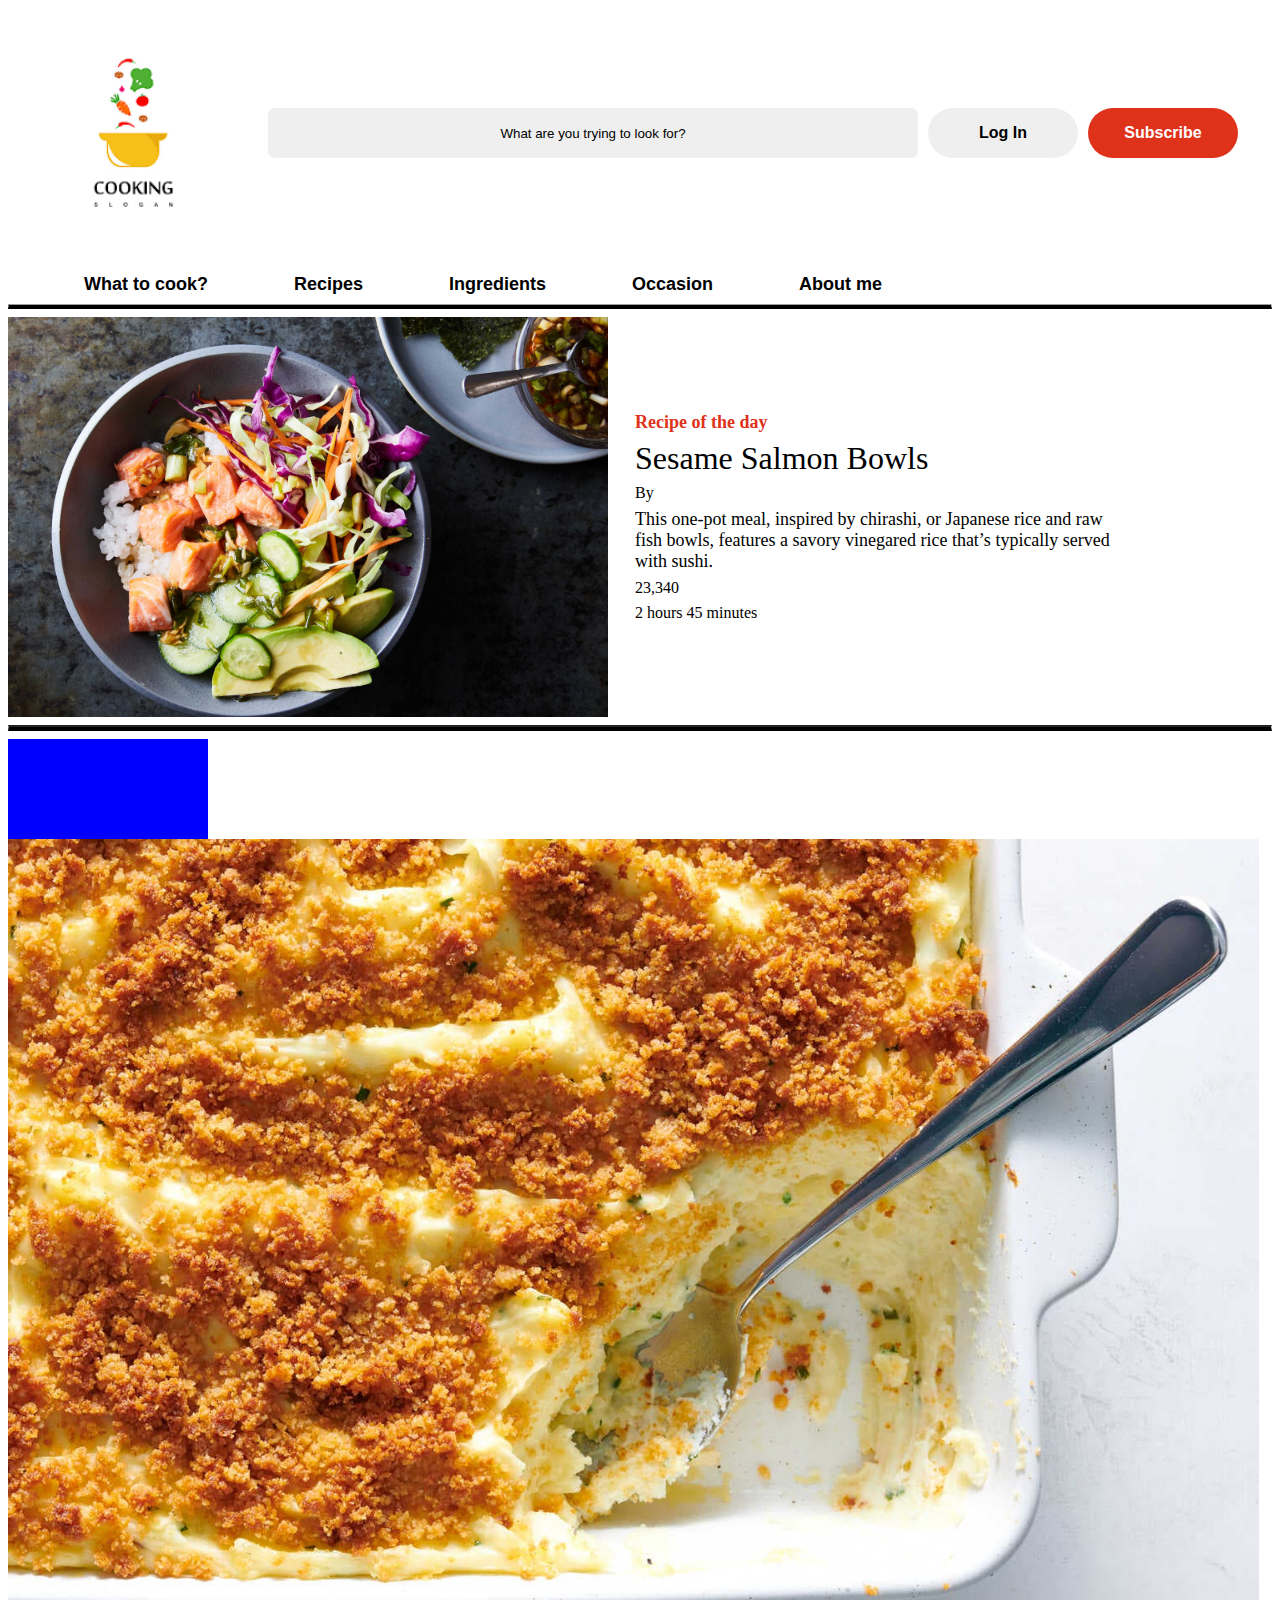
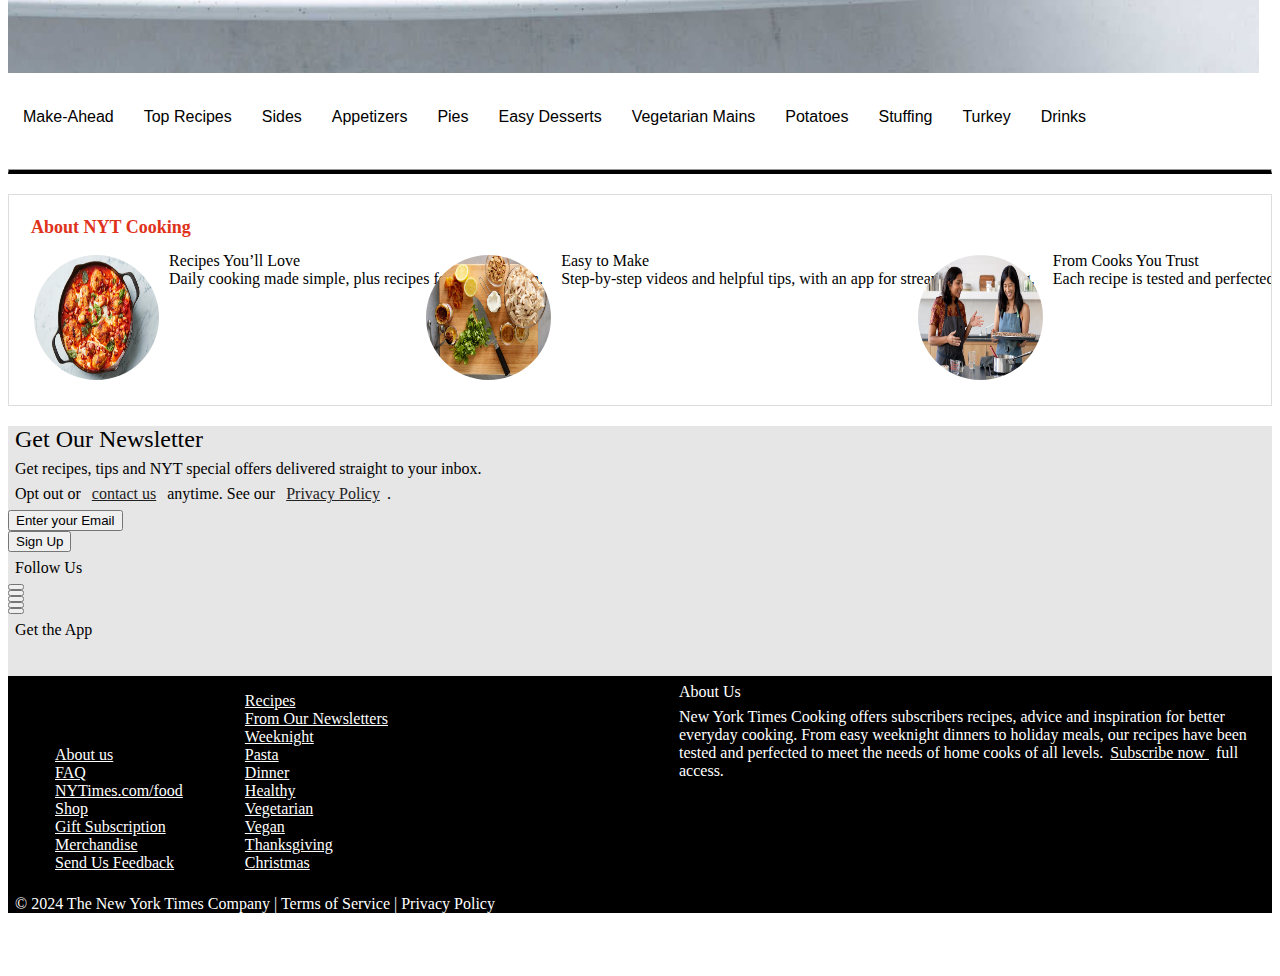
<file: index.html>
<!DOCTYPE html>
<html>
    <head>
        <title>Cooking</title>
        <link rel="stylesheet" href="style.css">
        <link rel="stylesheet" href="about.css">
    </head>
    <body>
        <div class="maindiv" id="maindiv">
            <div class="header" id="header">
                <div class="header-buttons"> 
                    <img src="cookinglogo.png" alt="Cooking Logo" class="logo" id="logo">
                    <button class="search" id="search">What are you trying to look for?</button>
                    <button class="login" id="login">Log In</button>
                    <button class="subscribe" id="subscribe">Subscribe</button>
                </div>
                <div class="menu-button">
                    <button class="button1" id="button1">What to cook?</button>
                    <button class="button2" id="button2">Recipes</button>
                    <button class="button3" id="button3">Ingredients</button>
                    <button class="button4" id="button4">Occasion</button>
                    <button class="button5" id="button5">About me</button> 
                </div>
            </div>
        </div>

        <hr/>

        <div class="sesame-salmon" id="sesame-salmon">
            <div class="img-sesame-salmon" id="img-sesame-salmon">
                <img src="salmon-bowls.jpg" alt="sesame-salmon-bowl" class="sesame-salmon-bowls" id="sesame-salmon-bowls">
            </div>
            <div class="content-sesame-salmon" id="content-sesame-salmon">
                <p style="color: #df321b; font-weight: bolder; font-size: large;" >Recipe of the day</p>
                <p style="font-size: xx-large;">Sesame Salmon Bowls</p>
                <p>By<a href="">Kay Chun</a></p>
                <p style="font-size: large;">This one-pot meal, inspired by chirashi, or Japanese rice and raw fish bowls, features a savory vinegared rice that’s typically served with sushi.</p>
                <p>23,340</p>
                <p>2 hours 45 minutes</p>
            </div>
        </div>

        <hr style="border-top: 2px solid #222">
        <div class="mashed-potato" id="mashed-potato">
            <!-- WIP, adding a rectangle on top of the image -->
            <div id="rectangle"></div>

            <img src="Mashed-Potato.jpg" alt="Mashed-Potato Img" class="mashed-potato-img" id="mashed-potato-img">
        
        </div>
        <div class="buttons" id="buttons">
            <button class="make-ahead" id="make-ahead">Make-Ahead</button>
            <button class="top-recipes" id="top-recipes">Top Recipes</button>
            <button class="sides" id="sides">Sides</button>
            <button class="appetizers" id="appetizers">Appetizers</button>
            <button class="pies" id="pies">Pies</button>
            <button class="easy-desserts" id="easy-desserts">Easy Desserts</button>
            <button class="vegetarian-mains" id="vegetarian-mains">Vegetarian Mains</button>
            <button class="potatoes" id="potatoes">Potatoes</button>
            <button class="stuffing"  id="stuffing">Stuffing</button>
            <button class="turkey" id="turkey">Turkey</button>
            <button class="drinks" id="drinks">Drinks</button>
        </div>

        <hr>
        <!-- you can add multiple class to a div, you need to use space to seperate them -->
         <!-- added a scroll css element and used the bar to this div -->
        <div class="about-nyt-cooking scroll" id="about-nyt-cooking"> 
            <a href="about.html" class="about-us-a" id="about-us-a" style="color: #df321b ; text-decoration: none;">About NYT Cooking</a>
            <div class="rep-1" id="rep-1">
                <img src="rep1.png" alt="" class="img1" id="img1">
                <p class="content-1" id="content-1">Recipes You’ll Love <br> Daily cooking made simple, plus recipes for any occasion.</p>
            </div>

            <div class="rep-2" id="rep-2">
                <img src="rep2.png" alt="" class="img2" id="img2">
                <p class="content-2" id="content-2">Easy to Make <br> Step-by-step videos and helpful tips, with an app for streamlined cooking.</p>
            </div>

            <div class="rep-3" id="rep-3">
                <img src="rep3.png" alt="" class="img3" id="img3">
                <p class="content-3" id="content-3">From Cooks You Trust <br>Each recipe is tested and perfected to work every time. </p>
            </div>

        </div>

        <div class="just-above-the-footer">
            <p class="get-our-news" id="get-our-news">Get Our Newsletter</p>
            <p class="get-our-news-content" id="get-our-news-content">Get recipes, tips and NYT special offers delivered straight to your inbox.</p>
            <p class="just-above">Opt out or <a href="" class="just-above" id="just-above" style="color: #222;">contact us</a> anytime. See our <a href="" class="just-above" id="just-above" style="color: #222;">Privacy Policy</a>.</p>
            <button class="enter-email" id="enter-email">Enter your Email</button>
            <button class="sign-up-button" id="sign-up-button">Sign Up</button>
            <div class="buttons-for-following" id="buttons-for-following">
                <p class="follow-us" id="follow-us">Follow Us</p>
                <button class="instagram-button" id="instagram-button"></button>
                <button class="facebook-button" id="facebook-button"></button>
                <button class="youtube-button" id="youtube-button"></button>
                <button class="twitter-button" id="twitter-button"></button>
                <button class="pinterest-button" id="pinterest-button"></button>
            </div>
            <p>Get the App</p>
        </div>

        <footer class="footers" id="footers">
            <div class="about-us" id="about-us">
                <p>About Us</p>
                <p>New York Times Cooking offers subscribers recipes, advice and inspiration for better everyday cooking. From easy weeknight dinners to holiday meals, our recipes have been tested and perfected to meet the needs of home cooks of all levels.<a href="" class="subscribe-now-a">Subscribe now </a>full access.</p>
            </div>
            <div class="learn-more-div">
                <ul class="learn-more">
                    <li><a href="about.html">About us</a></li>
                    <li><a href="">FAQ</a></li>
                    <li><a href="">NYTimes.com/food</a></li>
                    <li><a href="">Shop</a></li>
                    <li><a href="">Gift Subscription</a></li>
                    <li><a href="">Merchandise</a></li>
                    <li><a href="">Send Us Feedback</a></li>
                </ul>
                <div class="shop">
                    
                </div>
            </div>

            <div class="recipes-div">
                <ul class="recipes">
                    <li><a href="">Recipes</a></li>
                    <li><a href="">From Our Newsletters</a></li>
                    <li><a href="">Weeknight</a></li>
                    <li><a href="">Pasta</a></li>
                    <li><a href="">Dinner</a></li>
                    <li><a href="">Healthy</a></li>
                    <li><a href="">Vegetarian</a></li>
                    <li><a href="">Vegan</a></li>
                    <li><a href="">Thanksgiving</a></li>
                    <li><a href="">Christmas</a></li>
                </ul>
            </div>
            <div>
                <P>© 2024 The New York Times Company | Terms of Service | Privacy Policy</P>
            </div>
        </footer>
    </body>
</html>
</file>
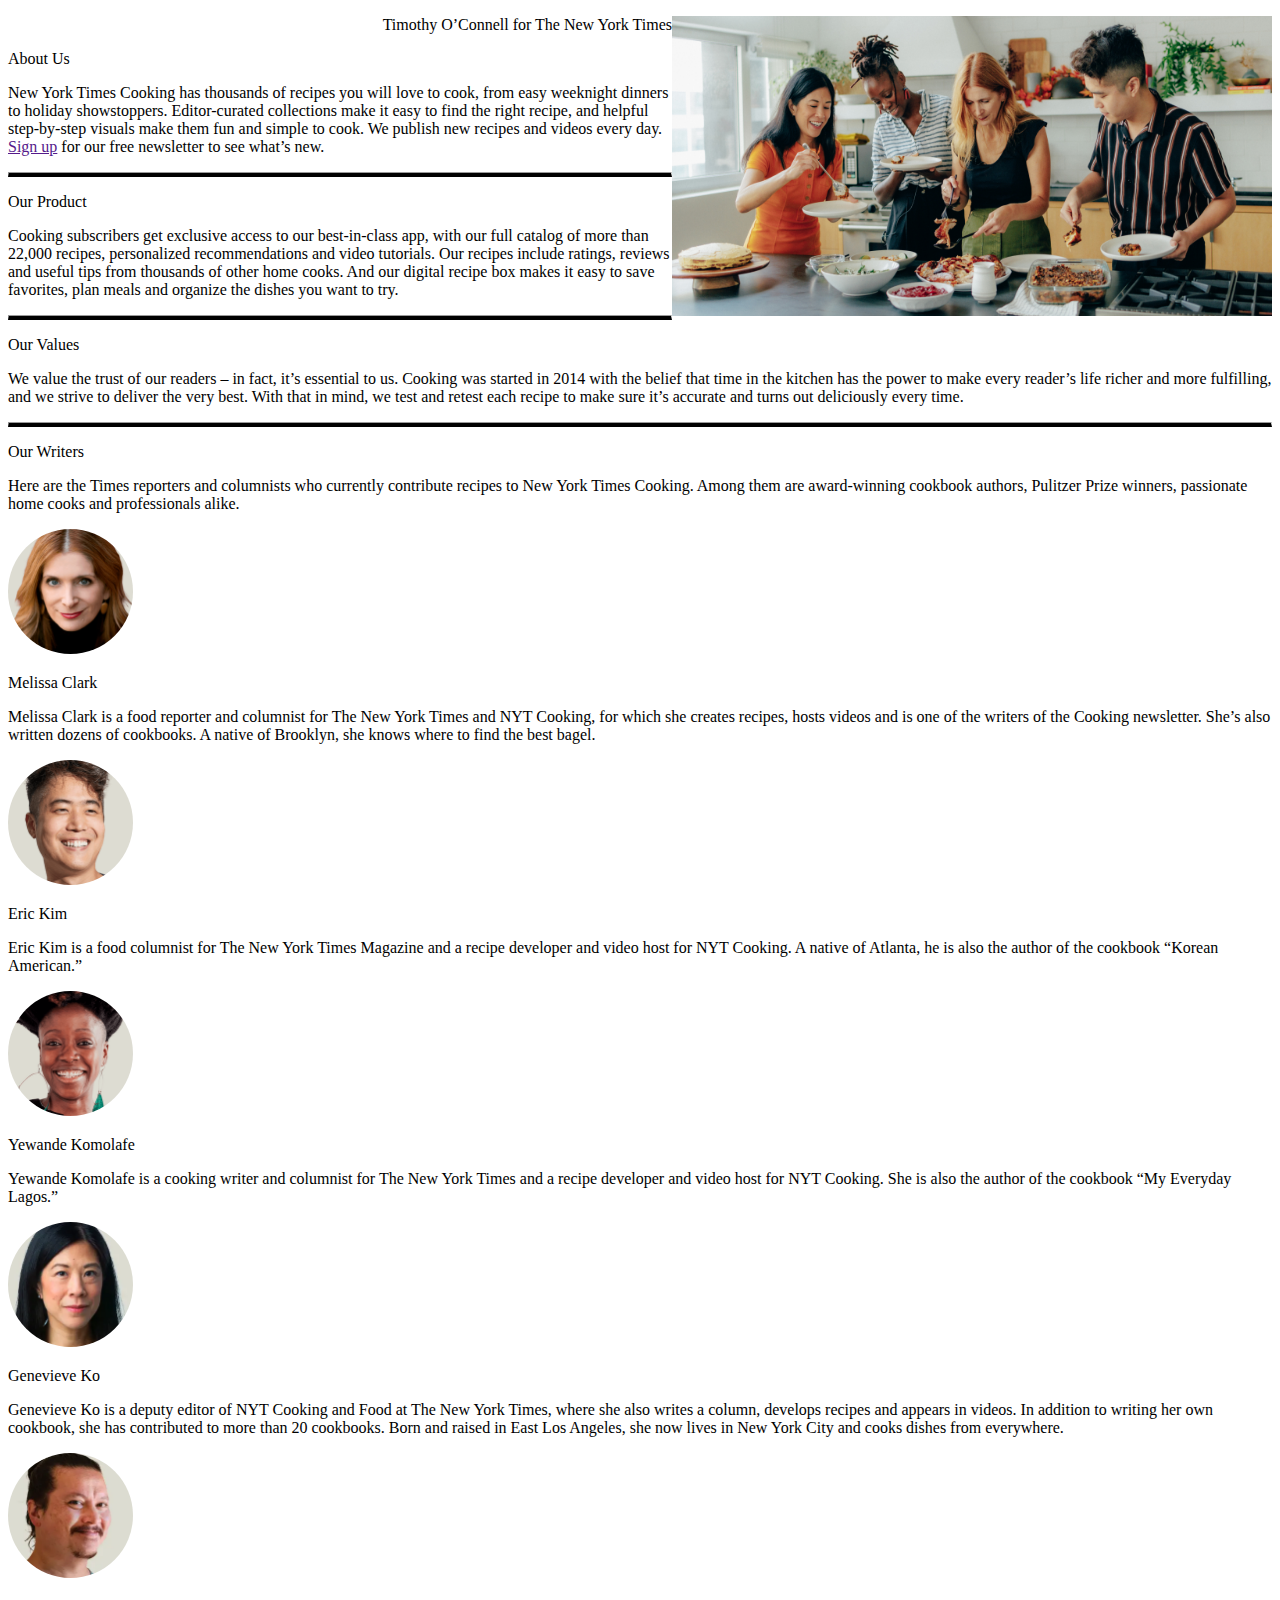
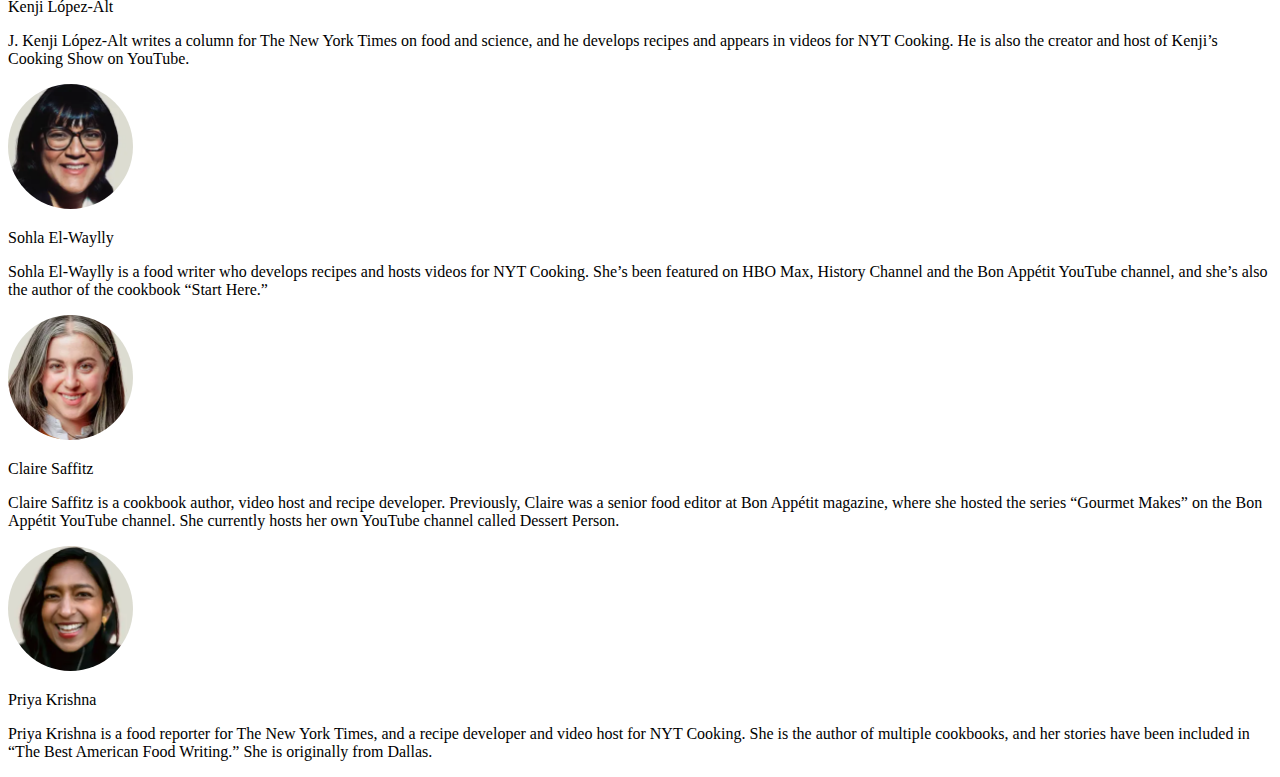
<file: about.html>
<!DOCTYPE html>
<html>
    <head>
        <title>About Us</title>
        <link rel="stylesheet" href="about.css">
    </head>
    <body>
        <div class="about-us-div" id="about-us-div">
            <img src="about/AboutUs-hero.jpg" alt="About us img" class="about-us" id="about-us">
        </div>
        <p class="text-p" id="text-p">Timothy O’Connell for The New York Times</p>
        <div class="about-us-div-content">
            <p class="about-us-p" id="about-us-p">About Us</p>
            <p class="about-us-content" id="about-us-content">New York Times Cooking has thousands of recipes you will love to cook, from easy weeknight dinners to holiday showstoppers. Editor-curated collections make it easy to find the right recipe, and helpful step-by-step visuals make them fun and simple to cook. We publish new recipes and videos every day. <a href="">Sign up</a> for our free newsletter to see what’s new.</p>
        </div>

        <hr>
        <p>Our Product</p>
        <p>Cooking subscribers get exclusive access to our best-in-class app, with our full catalog of more than 22,000 recipes, personalized recommendations and video tutorials. Our recipes include ratings, reviews and useful tips from thousands of other home cooks. And our digital recipe box makes it easy to save favorites, plan meals and organize the dishes you want to try.</p>
        <hr>
        <p>Our Values</p>
        <p>We value the trust of our readers – in fact, it’s essential to us. Cooking was started in 2014 with the belief that time in the kitchen has the power to make every reader’s life richer and more fulfilling, and we strive to deliver the very best. With that in mind, we test and retest each recipe to make sure it’s accurate and turns out deliciously every time.</p>
        <hr>
        <p>Our Writers</p>
        <p>Here are the Times reporters and columnists who currently contribute recipes to New York Times Cooking. Among them are award-winning cookbook authors, Pulitzer Prize winners, passionate home cooks and professionals alike.</p>
        <img src="about/Melissa-Clark.png" alt="Melissa-Clark" class="img1" id="img1">
        <p>Melissa Clark</p>
        <p>Melissa Clark is a food reporter and columnist for The New York Times and NYT Cooking, for which she creates recipes, hosts videos and is one of the writers of the Cooking newsletter. She’s also written dozens of cookbooks. A native of Brooklyn, she knows where to find the best bagel.</p>
        <img src="about/eric.png" alt="eric" class="img2" id="img2">
        <p>Eric Kim</p>
        <p>Eric Kim is a food columnist for The New York Times Magazine and a recipe developer and video host for NYT Cooking. A native of Atlanta, he is also the author of the cookbook “Korean American.”</p>
        <img src="about/Yewande-Komolafe.png" alt="Yewande-Komolafe" class="img3" id="img3">
        <p>Yewande Komolafe</p>
        <p>Yewande Komolafe is a cooking writer and columnist for The New York Times and a recipe developer and video host for NYT Cooking. She is also the author of the cookbook “My Everyday Lagos.”</p>
        <img src="about/genevieve.png" alt="genevieve" class="img4" id="img4">
        <p>Genevieve Ko</p>
        <p>Genevieve Ko is a deputy editor of NYT Cooking and Food at The New York Times, where she also writes a column, develops recipes and appears in videos. In addition to writing her own cookbook, she has contributed to more than 20 cookbooks. Born and raised in East Los Angeles, she now lives in New York City and cooks dishes from everywhere.</p>
        <img src="about/jkenji.png" alt="kenji" class="img5" id="img5">
        <p>Kenji López-Alt</p>
        <p>J. Kenji López-Alt writes a column for The New York Times on food and science, and he develops recipes and appears in videos for NYT Cooking. He is also the creator and host of Kenji’s Cooking Show on YouTube.</p>
        <img src="about/Sohla.png" alt="Sohla" class="img6" id="img6">
        <p>Sohla El-Waylly</p>
        <p>Sohla El-Waylly is a food writer who develops recipes and hosts videos for NYT Cooking. She’s been featured on HBO Max, History Channel and the Bon Appétit YouTube channel, and she’s also the author of the cookbook “Start Here.”</p>
        <img src="about/Claire-Saffitz.png" alt="Claire-Saffitz" class="img7" id="img7">
        <p>Claire Saffitz</p>
        <p>Claire Saffitz is a cookbook author, video host and recipe developer. Previously, Claire was a senior food editor at Bon Appétit magazine, where she hosted the series “Gourmet Makes” on the Bon Appétit YouTube channel. She currently hosts her own YouTube channel called Dessert Person.</p>
        <img src="about/priya.png" alt="priya" class="img8" id="img8">
        <p>Priya Krishna</p>
        <p>Priya Krishna is a food reporter for The New York Times, and a recipe developer and video host for NYT Cooking. She is the author of multiple cookbooks, and her stories have been included in “The Best American Food Writing.” She is originally from Dallas.</p>
    </body>
</html>
</file>
<file: style.css>
.header {
    display: flex; 
    flex-direction: column;
    align-items: flex-start;
    gap: 15px; 
    justify-content: space-between; 
}

img{
    display: flex;
}

.logo{
    width: 250px;
    height: 250px;
}
.header-buttons {
    display: flex;
    align-items: center;
    gap: 10px;
    width: 100%;
}

button {
    display: flex;
}

.search{
    text-align: center;
    display: inline-flex;
    width: 650px;
    height: 50px;
    justify-content: center;
    border: none;
    align-items: center;
    border-radius: 7px;
}

.subscribe, .login {
    width: 150px;
    height: 50px;
    display: flex;
    justify-content: center;
    align-items: center;
    border: none;
    border-radius: 25px;
    font-size: medium;
    font-weight: 600;
}

.subscribe{
    background-color: #df321b;
    color: white;
}

.menu-buttons {
    display: flex;
    gap: 10px;
    width: 100%;
    flex-direction: column;
    justify-content: flex-start;
}

.button1,.button2,.button3,.button4,.button5{
    display: inline-block;
    margin: 0px 0px 0px 70px;
    justify-content: flex-start;
    border: none;
    background-color: white;
    font-size: large;
    font-weight: bold;
}

.button1:hover, .button2:hover, .button3:hover, .button4:hover, .button5:hover {
    border-bottom:2px solid #df321b; 
}

.sesame-salmon{
    display: flex;
    align-items: center;
    gap: 20px;
}
.img-sesame-salmon{
    flex-shrink: 0;
}
.sesame-salmon-bowls{
    width: 600px;
    height: 400px;
}
.content-sesame-salmon{
    max-width: 500px;
}

p, a{
    margin: 7px 7px 7px 7px;
    padding: 0px 0px 0px 0px;
}

/* added 99 percent to img fit the screen */
.mashed-potato-img{
    max-width: 99%;
    max-height: 99%;
}

.buttons{
    display: flex;
}

.buttons > *{
    display: flex;
    border: none;
    background-color: white;
    margin: 25px 5px 25px 5px;
    padding: 10px 10px 10px 10px;
    font-size: medium;
    border-radius: 7px;
    text-align: center;
}

.make-ahead:hover, .top-recipes:hover, .sides:hover, .appetizers:hover, .pies:hover, .easy-desserts:hover, .vegetarian-mains:hover, .potatoes:hover, .stuffing:hover, .turkey:hover, .drinks:hover{
    background-color: #f8e19a;
}

.learn-more-div ,.recipes-div, .about-us{
    display: inline-block;
}

.learn-more, .shop, .recipes, .about-us{
    display: inline-block;
}

.footers{
    background-color: black;
    color: white;
}

.learn-more > *{
    text-decoration: none;
}

a{
    color: white;
}

ul{
    list-style-type: none;
}

.subscribe-now-a:hover{
    color: #df321b;
}

.just-above-the-footer{
    background-color: #e7e6e6;
    height: 250px;
}

.get-our-news{
    font-size: x-large;
}

.about-us-a:hover{
    border-top: #df321b;

}

.about-us-a{
    font-size: large;
    font-weight: bold;
    display: block;
    color: #df321b;
}

.img1, .img2, .img3{
    width: 400px;
    height: 700px;
    float: left;
    padding: 10px;
}

.rep-1, .rep-2, .rep-3{
    display: inline-block;
}

/* added 99 percent scroll width to fit the screen */
.scroll {
    margin: 20px auto;
    padding: 15px;
    max-width: 99%;
    overflow-x: auto;
    overflow-y: hidden;
    white-space: nowrap;
    border: 1px solid #ddd;
}

#rectangle{
    width:200px;
    height:100px;
    background:blue;
}
</file>
<file: about.css>
.about-us{
    float: right;
    width: 600px;
    height: 300px;
}

.text-p{
    text-align: end;
    float: none;
}

hr{
    border-bottom: 4px solid black;
}

.about-us-div-content{

}

.about-us-p, .about-us-content{
    
}
.img1, .img2, .img3, .img4, .img5, .img6,.img7, .img8{
    width: 125px;
    height: 125px;
    border-radius: 150px;
}
</file>
